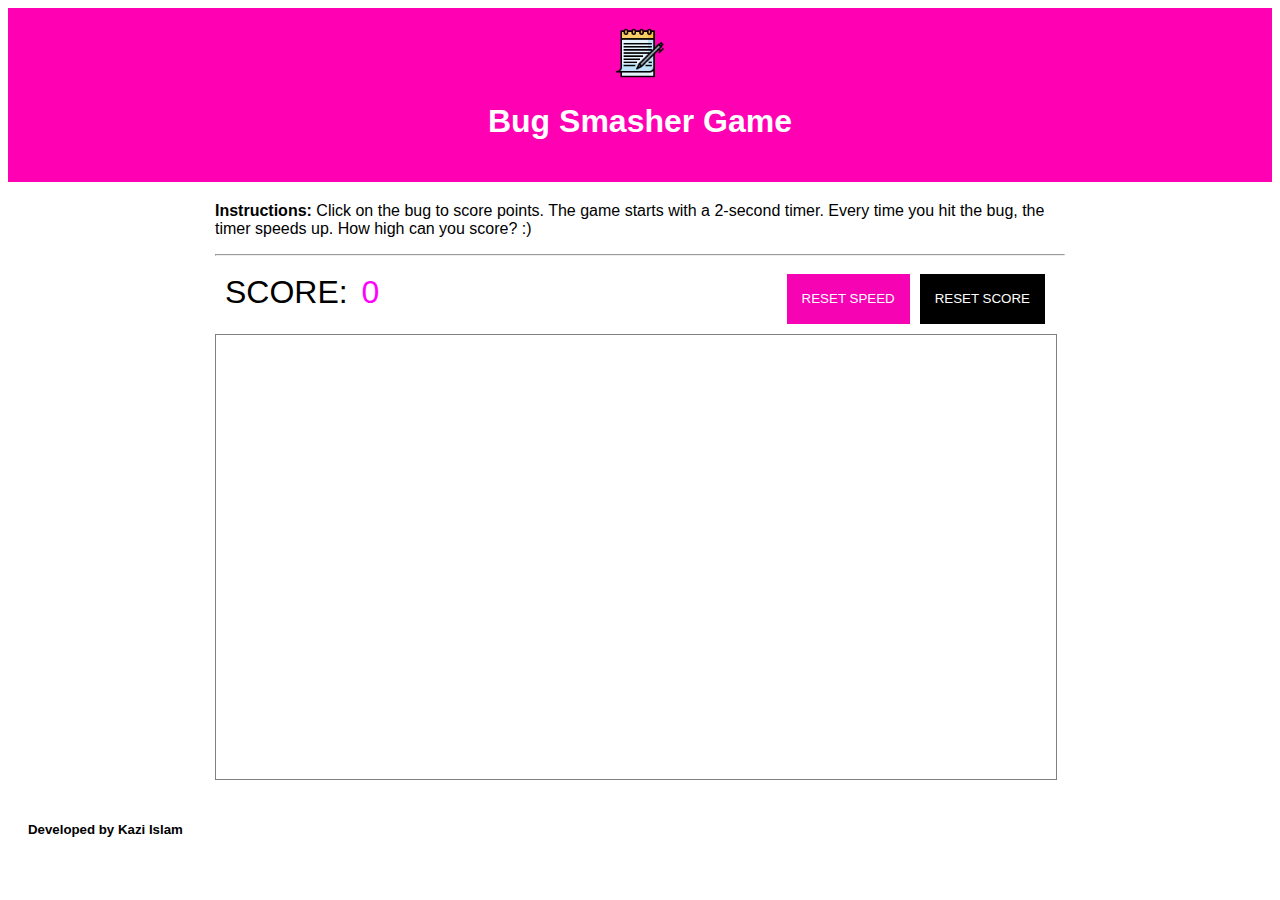
<file: bug-smasher/index.html>
<!DOCTYPE html>
<html lang="en">
  <head>
    <meta charset="UTF-8" />
    <meta name="viewport" content="width=device-width, initial-scale=1.0" />
    <title>Bug Smasher Game</title>
    <link rel="stylesheet" href="index.css" />
    <link rel="icon" type="image/x-icon" href="assets/pad.png" />
    <script src="game.js" defer></script>
  </head>
  <body>
    <div class="header mb-20">
      <div class="middle">
        <img src="assets/note-pad.png" alt="logo" class="logo" />
        <h1>Bug Smasher Game</h1>
      </div>
    </div>

    <div class="canvas-container">
      <p>
        <strong>Instructions:</strong> Click on the bug to score points. The
        game starts with a 2-second timer. Every time you hit the bug, the timer
        speeds up. How high can you score? :)
      </p>
      <hr />
      <div class="canvas-top">
        <div style="flex-grow: 1">
          <span style="font-size: 2rem; margin-right: 5px">SCORE: </span
          ><label class="score-label" id="scoreLabel">0</label>
        </div>
        <div class="reset-buttons-div">
          <button id="resetSpeed" class="reset-speed">RESET SPEED</button>
          <button id="resetScore" class="reset-score">RESET SCORE</button>
        </div>
      </div>

      <div class="main-canvas" id="gameCanvas"></div>
    </div>
    <div class="footer" style="padding: 20px; align-items: center">
      <h5>Developed by Kazi Islam</h5>
    </div>
  </body>
</html>
</file>
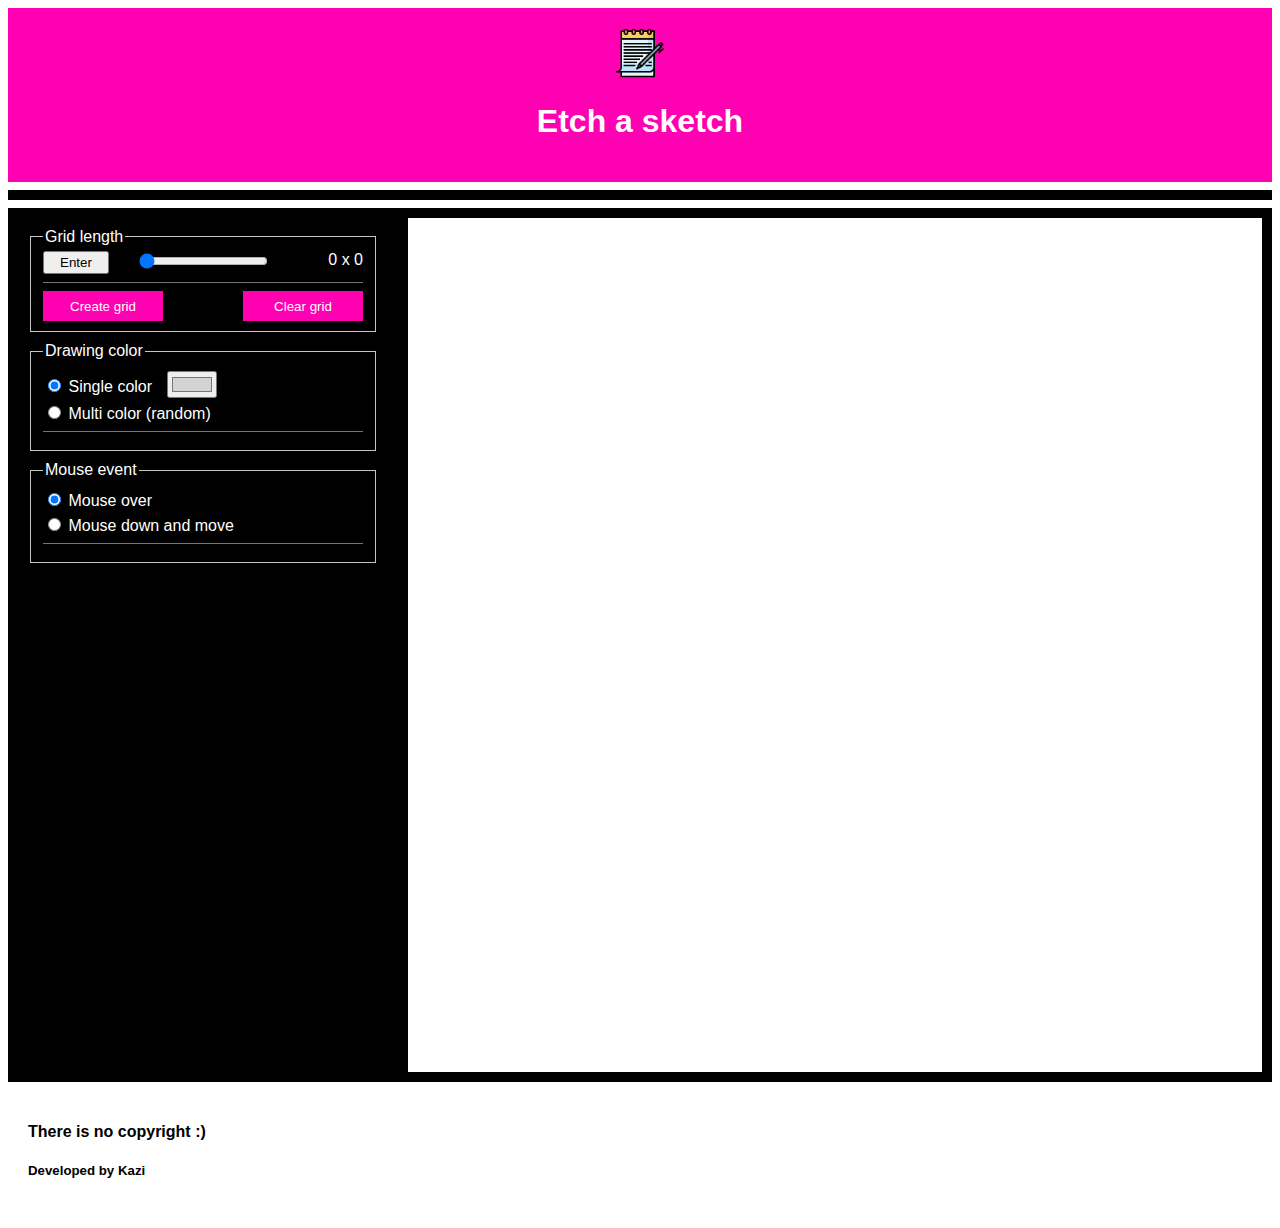
<file: etch-a-sketch/index.html>
<!DOCTYPE html>
<html lang="en">
  <head>
    <meta charset="UTF-8" />
    <meta name="viewport" content="width=device-width, initial-scale=1.0" />
    <title>Etch a sketch</title>
    <script src="index.js" defer></script>
    <link rel="stylesheet" href="index.css" />
    <link rel="icon" type="image/x-icon" href="assets/pad.png" />
  </head>
  <body>
    <div class="header">
      <div></div>
      <div class="middle">
        <img src="assets/note-pad.png" alt="logo" class="logo" />
        <h1>Etch a sketch</h1>
      </div>
      <div></div>
    </div>
    <hr class="thick" />
    <div id="container" class="container">
      <div class="left-panel">
        <fieldset>
          <legend>Grid length</legend>
          <div class="grid-length">
            <div class="btn-grid-length">
              <button type="button" id="btnGridLength">Enter</button>
            </div>
            <div class="input-range-slider">
              <input
                type="range"
                min="1"
                max="100"
                value="0"
                id="inputRangeSlider"
              />
            </div>
            <div class="grid-length-value text-right-align">
              <label id="lblGridLength">0</label>
              <span class=""> x </span>
              <label id="lblGridLengthRepeat">0</label>
            </div>
          </div>
          <hr class="thin" />
          <div class="create-grid-buttons">
            <div>
              <button id="btnCreateGrid" class="create-grid-button">
                Create grid
              </button>
            </div>
            <div>
              <button id="btnClearGrid" class="clear-grid-button">
                Clear grid
              </button>
            </div>
          </div>
        </fieldset>
        <fieldset class="mt-10">
          <legend>Drawing color</legend>
          <div class="mt-5 mb-5">
            <input
              type="radio"
              id="rdoSingleColor"
              name="colorSelection"
              class="single-color"
              checked
            />
            <label for="rdoSingleColor">Single color</label>
            <input type="color" id="colorCode" value="#d3d3d3" class="ml-10" />
          </div>
          <div class="mt-5 mb-5">
            <input
              type="radio"
              id="rdoMultiColor"
              name="colorSelection"
              class="multi-color"
            />
            <label for="rdoMultiColor">Multi color (random)</label>
          </div>
          <hr class="thin" />
        </fieldset>
        <fieldset class="mt-10">
          <legend>Mouse event</legend>
          <div class="mt-5 mb-5">
            <input
              type="radio"
              id="rdoMouseOver"
              name="mouseEvent"
              class=""
              checked
            />
            <label for="rdoMouseOver">Mouse over</label>
          </div>
          <div class="mt-5 mb-5">
            <input type="radio" id="rdoMouseDown" name="mouseEvent" class="" />
            <label for="rdoMouseDown">Mouse down and move</label>
          </div>
          <hr class="thin" />
        </fieldset>
      </div>
      <div class="right-panel">
        <div id="gridContainer" class="grid-container"></div>
      </div>
    </div>
    <div class="footer" style="padding: 20px; align-items: center">
      <h4>There is no copyright :)</h4>
      <h5>Developed by Kazi</h5>
    </div>
  </body>
</html>
</file>
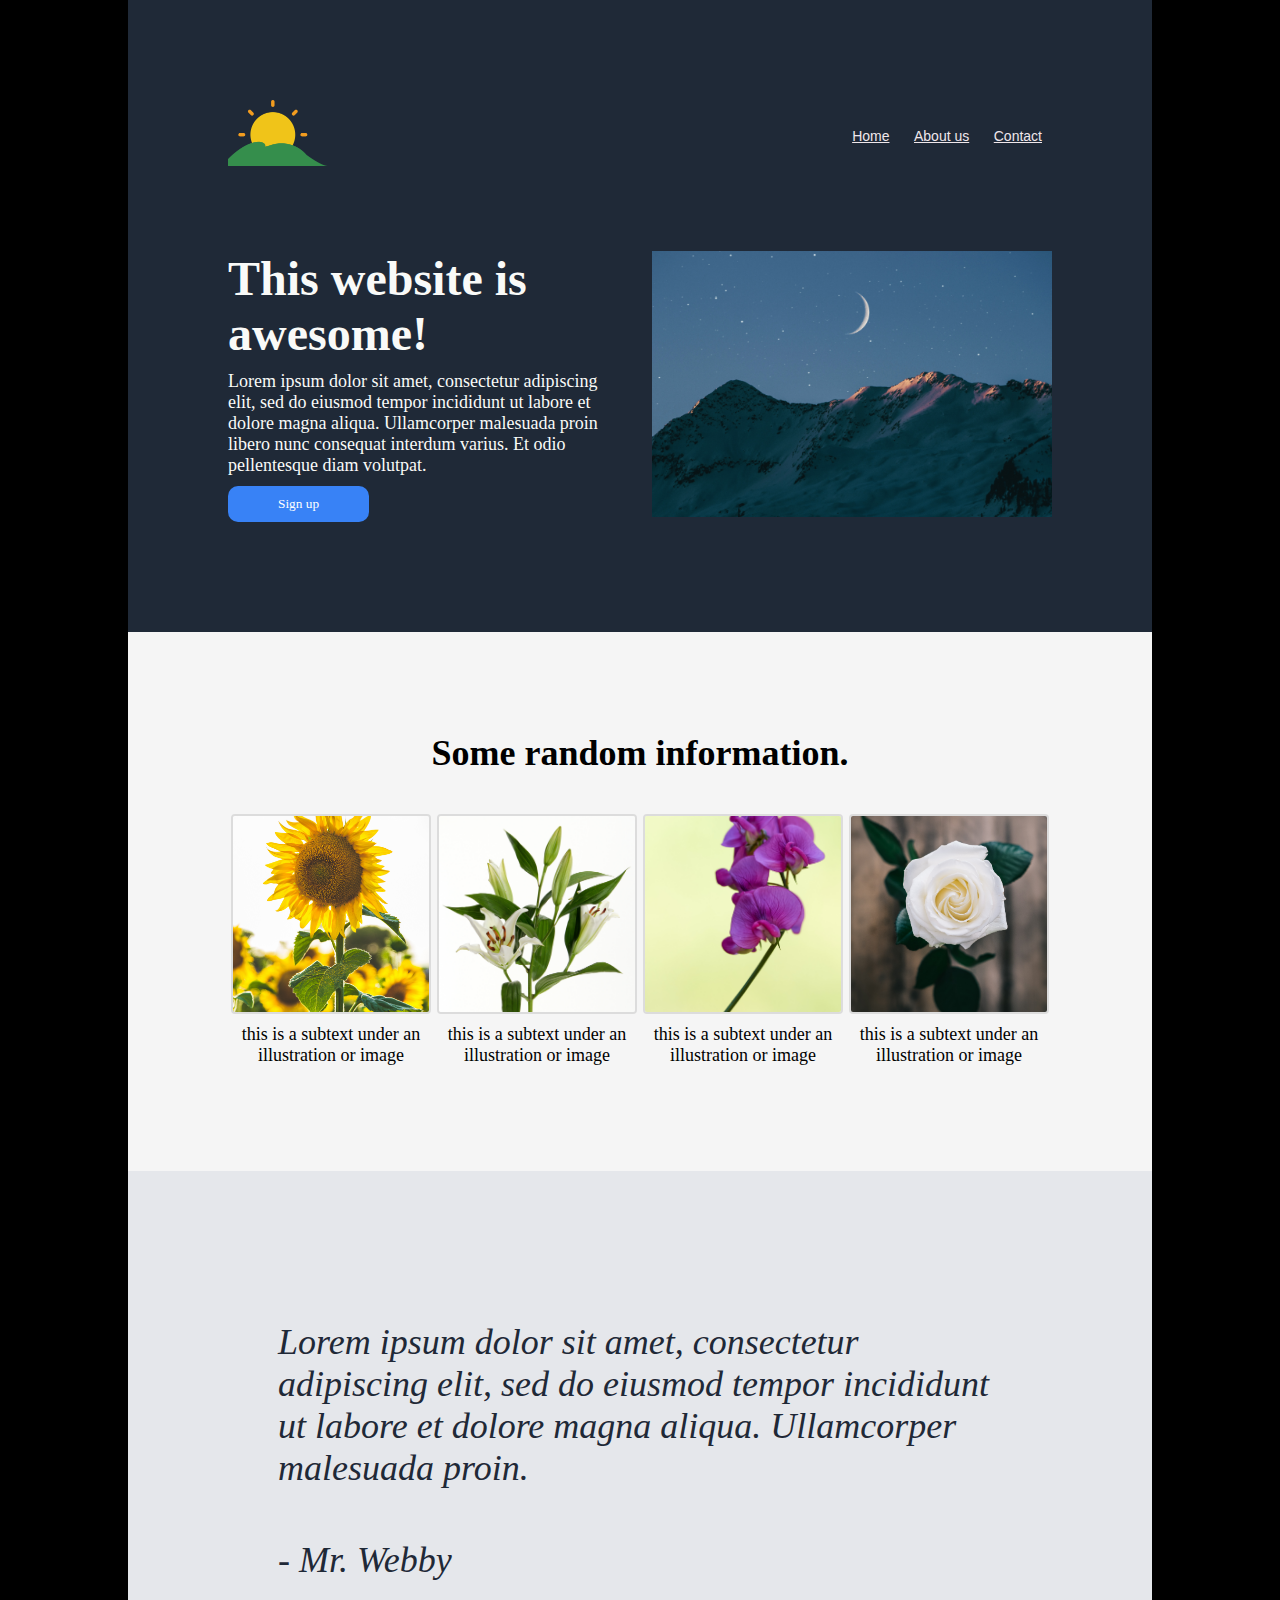
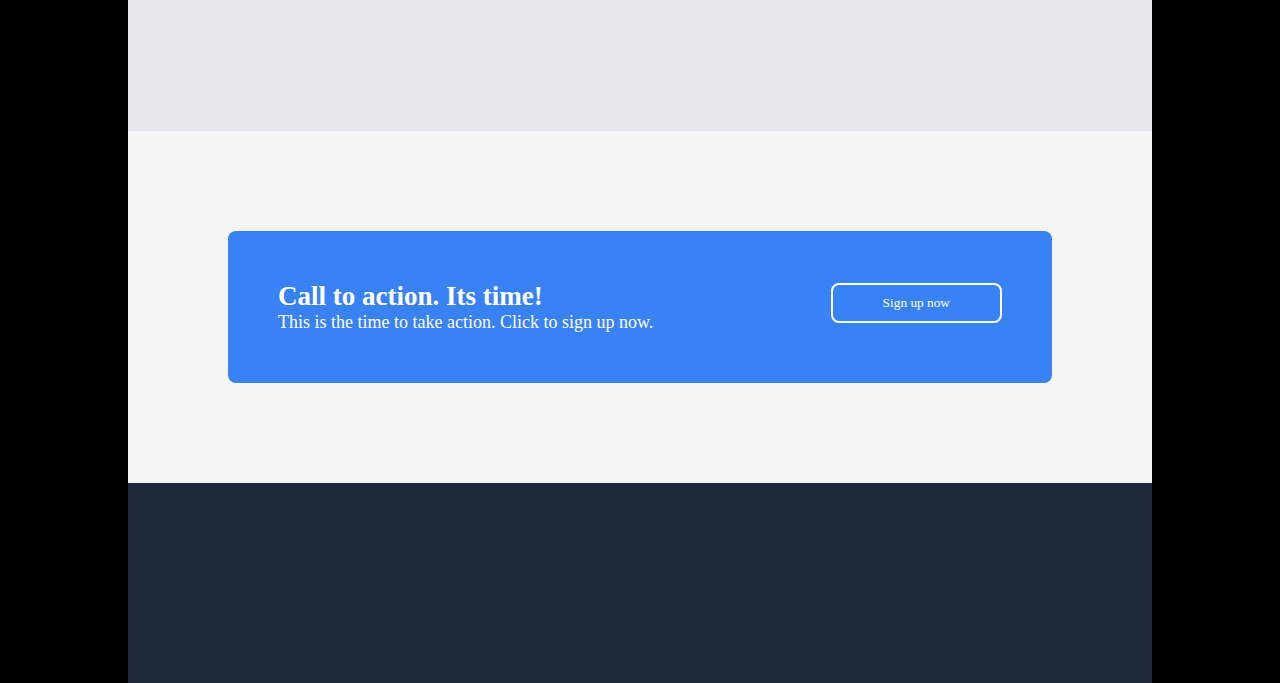
<file: html-flex/index.html>
<!DOCTYPE html>
<html lang="en">
  <head>
    <meta charset="UTF-8" />
    <meta name="viewport" content="width=100vw, initial-scale=1.0" />
    <title>Flex tutorial</title>
    <link rel="stylesheet" href="index.css" />
    <style>
      * {
        margin: 0;
        padding: 0;
        box-sizing: border-box;
        /*border: 2px solid goldenrod;*/
        font-family: Roboto;
      }

      body {
        background-color: black;
        font-family: Roboto;
        font-size: 18px;
        font-weight: 300;
      }

      .container {
        margin: auto 10%;
        align-items: center;
        display: flex;
        flex-direction: column;
      }

      .logo {
        width: 100px;
        height: auto;
      }

      a {
        font-family: Roboto, Arial, Helvetica, sans-serif;
        color: #efe7eb;
      }

      .default-margin {
        margin-bottom: 10px;
      }

      .default-padding {
        padding: 100px;
      }

      .section {
        width: 100%;
      }

      .header,
      .footer {
        background-color: #1f2937;
      }

      .header-top,
      .header-hero {
        display: flex;
        justify-content: space-between;
      }

      .header-top {
        align-items: center;
      }

      .header-top > div > ul li {
        display: inline;
        list-style-type: none;
        padding: 10px;
        font-size: 14px;
      }

      .header-hero {
        align-items: top;
        margin-top: 80px;
        flex: 1;

        color: #f9faf8;
      }

      .header-hero .hero-left {
        margin-right: 40px;
      }

      .header-hero .hero-right img {
        width: 400px;
        height: auto;
      }

      .header-hero h1 {
        font-size: 48px;
        font-weight: 800;
      }

      .sign-up-button {
        border-radius: 10px;
        color: white;
        background-color: #3882f6;
        padding: 10px 50px;
        border: 0px;
      }

      .random-info,
      .call-to-action-section {
        background-color: whitesmoke;
      }

      .random-header {
        font-size: 36px;
        font-weight: bold;
        color: black;
        margin-bottom: 40px;
        text-align: center;
      }

      .random-box-area {
        display: flex;
        flex-direction: row;
        justify-content: space-around;
        align-items: center;
      }

      .random-box img {
        object-fit: cover;
        width: 200px;
        height: 200px;
        border: 2px solid #dcdcdc;
        border-radius: 4px;
      }

      .random-box-area p {
        text-align: center;
        padding: 5px;
        flex-wrap: wrap;
        width: 200px;
      }

      .comment-section {
        background-color: #e5e7eb;
      }

      .comment-section p {
        font-size: 36px;
        color: #1f2937;
        font-style: italic;
        padding: 0 50px;
        margin: 50px 0;
      }

      .call-to-action-section .content {
        border-radius: 8px;
        background-color: #3882f6;
        display: flex;
        padding: 50px;
        justify-content: space-between;
        align-items: end;
        color: white;
      }

      .call-to-action-section button {
        border-radius: 8px;
        border: 2px solid white;
      }

      .footer {
        color: white;
        text-align: center;
      }
    </style>
  </head>

  <body>
    <div class="container">
      <div class="section">
        <div class="header default-padding">
          <div class="header-top">
            <div><img src="./images/logo-2.png" alt="logo" class="logo" /></div>
            <div>
              <ul>
                <li><a href="index.html">Home</a></li>
                <li><a href="index.html">About us</a></li>
                <li><a href="index.html">Contact</a></li>
              </ul>
            </div>
          </div>
          <div class="header-hero">
            <div class="hero-left">
              <h1 class="default-margin">This website is <br />awesome!</h1>
              <p class="default-margin">
                Lorem ipsum dolor sit amet, consectetur adipiscing elit, sed do
                eiusmod tempor incididunt ut labore et dolore magna aliqua.
                Ullamcorper malesuada proin libero nunc consequat interdum
                varius. Et odio pellentesque diam volutpat.
              </p>
              <button class="default-margin sign-up-button">Sign up</button>
            </div>
            <div class="hero-right">
              <img src="./images/crescent-image.jpg" alt="Place for image" />
            </div>
          </div>
        </div>
      </div>
      <div class="section">
        <div class="random-info default-padding">
          <p class="random-header">Some random information.</p>
          <div class="random-box-area">
            <div>
              <div class="random-box">
                <img style="object-fit: cover" src="./images/sunflower.jpeg" />
              </div>
              <p>this is a subtext under an illustration or image</p>
            </div>
            <div>
              <div class="random-box">
                <img style="object-fit: cover" src="./images/lily.jpeg" />
              </div>
              <p>this is a subtext under an illustration or image</p>
            </div>
            <div>
              <div class="random-box">
                <img style="object-fit: cover" src="./images/beans.jpeg" />
              </div>
              <p>this is a subtext under an illustration or image</p>
            </div>
            <div>
              <div class="random-box">
                <img style="object-fit: cover" src="./images/rose.jpeg" />
              </div>
              <p>this is a subtext under an illustration or image</p>
            </div>
          </div>
        </div>
      </div>
      <div class="section">
        <div class="comment-section default-padding">
          <p>
            Lorem ipsum dolor sit amet, consectetur adipiscing elit, sed do
            eiusmod tempor incididunt ut labore et dolore magna aliqua.
            Ullamcorper malesuada proin.
          </p>
          <p class="author">- Mr. Webby</p>
        </div>
      </div>
      <div class="section">
        <div class="call-to-action-section default-padding">
          <div class="content">
            <div>
              <h2>Call to action. Its time!</h2>
              <p>This is the time to take action. Click to sign up now.</p>
            </div>
            <div>
              <button class="default-margin sign-up-button">Sign up now</button>
            </div>
          </div>
        </div>
      </div>
      <div class="section">
        <div class="footer default-padding"></div>
      </div>
    </div>
  </body>
</html>
</file>
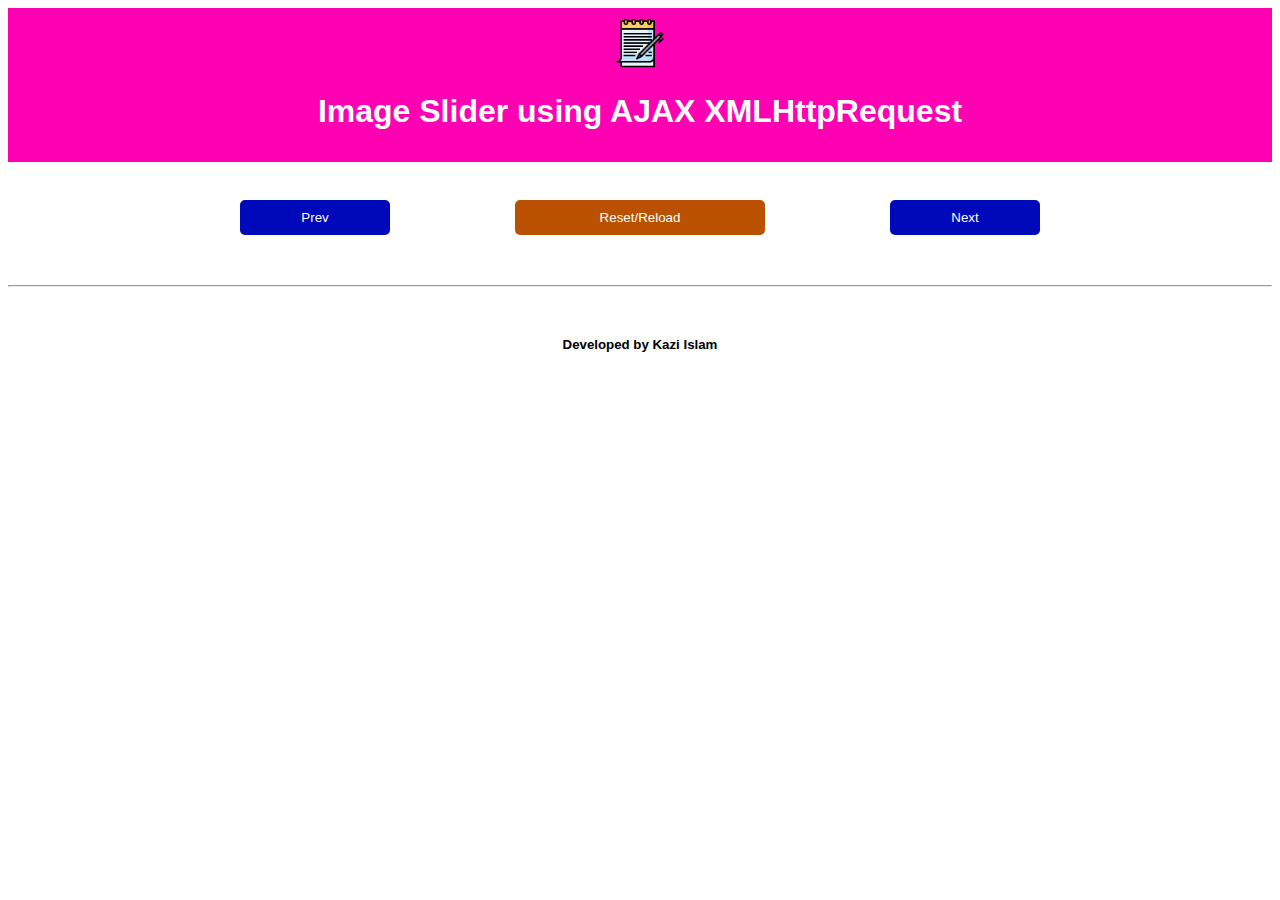
<file: slide-show-2/index.html>
<!DOCTYPE html>
<html lang="en">
  <head>
    <meta charset="UTF-8" />
    <meta http-equiv="X-UA-Compatible" content="IE=edge" />
    <meta name="viewport" content="width=device-width, initial-scale=1.0" />
    <link rel="stylesheet" href="styles.css" />
    <script src="script.js" defer></script>
    <title>Image Viewer</title>
  </head>
  <body>
    <div class="header mb-20">
      <div class="middle">
        <img src="assets/note-pad.png" alt="logo" class="logo" />
        <h1>Image Slider using AJAX XMLHttpRequest</h1>
      </div>
    </div>
    <!-- Slideshow container -->
    <div class="slideshow-container" id="container"></div>
    <br />

    <div class="buttonBlock">
      <button id="btnPrev">Prev</button>
      <button id="btnReload" class="reloadButton">Reset/Reload</button>
      <button id="btnNext">Next</button>
    </div>

    <hr />
    <div class="footer" style="padding: 20px; justify-content: space-around">
      <h5>Developed by Kazi Islam</h5>
    </div>
  </body>
</html>
</file>
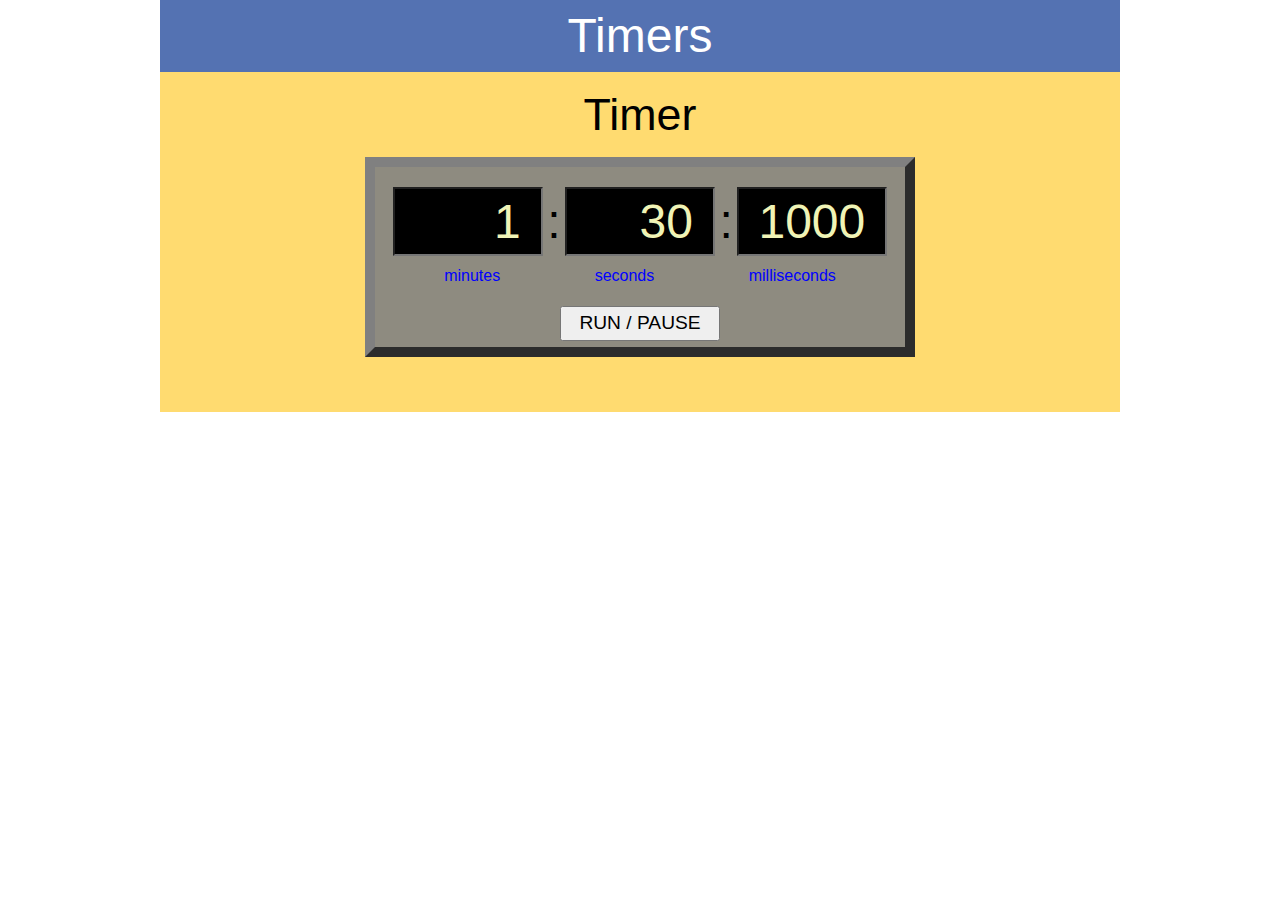
<file: timer/index.html>
<!DOCTYPE html>
<html>
  <head>
    <!-- Kazi Islam; 301163646 -->
    <meta charset="utf-8" />
    <meta name="viewport" content="width=device-width,initial-scale=1.0" />
    <title>Timers</title>
    <link rel="stylesheet" href="styles.css" />
  </head>
  <body>
    <header>
      <h1>Timers</h1>
    </header>
    <section>
      <h1>Timer</h1>
      <div id="timerClock">
        <input
          id="minutesBox"
          type="number"
          value="1"
          min="0"
          max="10"
          step="1"
        />
        <span id="separator">:</span>
        <input
          id="secondsBox"
          type="number"
          value="30"
          min="0"
          max="59"
          step="1"
        />
        <span id="separator2">:</span>
        <input
          id="millisecondsBox"
          type="number"
          value="1000"
          min="0"
          max="999"
          step="1"
        />
        <br />
        <span id="minLabel">minutes</span>
        <span id="secLabel">seconds</span>
        <span id="millisecLabel">milliseconds</span>
        <input id="runPauseButton" type="button" value="RUN / PAUSE" />
      </div>
    </section>
    <script src="index.js"></script>
  </body>
</html>
</file>
<file: bug-smasher/index.css>
:root {
  --magenta: #ff00b3;
  --black: #000;
  --white: #fff;
  --light-gray: #f1f1f1;
  --border-thin-gray: 1px solid #757575;
  --border-thick-black: 10px solid #000;
}

body * {
  font-family: "Lucida Sans", "Lucida Sans Regular", "Lucida Grande",
    "Lucida Sans Unicode", Verdana, sans-serif;
}
fieldset {
  border: 1px solid rgb(198, 198, 198);
}
hr.thick {
  border: 0;
  border-top: var(--border-thick-black);
}
hr.thin {
  border: 0;
  border-top: var(--border-thin-gray);
}
button {
  padding: 2px 15px 2px 15px;
}

.text-right-align {
  text-align: right;
}

.header {
  padding: 20px 0;
  text-align: center;
  background-color: var(--magenta);
  color: var(--white);
  display: flex;
}
.header div {
  flex: 1;
}
.header .middle {
  flex-grow: 2;
}
.header img {
  width: 50px;
  height: auto;
}

.container {
  display: flex;
}
.container div {
  flex: 1;
}
.container .left-panel {
  padding: 20px;
  background-color: var(--black);
  color: var(--white);
  min-width: 325px;
  max-width: 350px;
}
.grid-length {
  display: flex;
}
.grid-length div {
  flex: 1;
}
.create-grid-buttons {
  display: flex;
  justify-content: space-between;
}
.create-grid-buttons div {
  flex: 1;
}
.create-grid-buttons > div > .create-grid-button,
.clear-grid-button {
  width: 120px;
  height: 30px;
  background-color: var(--magenta);
  color: var(--white);
  border: none;
}
.create-grid-buttons > div:first-child {
  text-align: left;
}
.create-grid-buttons > div:last-child {
  text-align: right;
}

.container .right-panel {
  flex-grow: 2;
  border: var(--border-thick-black);
}

.grid-container {
  display: flex;
  flex-wrap: wrap;
  /*width: 400px;
    height: 400px;*/
}
.grid-container > table {
  /*border: 3px solid rgb(224, 29, 29);*/
  border-collapse: collapse;
  width: 100%;
  table-layout: fixed;
}
.grid-container > table td {
  border: 2px solid var(--magenta);
  width: auto;
}

.reset-buttons-div {
  display: flex;
  justify-content: center;
  height: 50px;
}
.reset-speed {
  background-color: #f603b3;
  border: none;
  margin-right: 10px;
  color: #fff;
}
.reset-score {
  background-color: #000000;
  border: none;
  margin-right: 10px;
  color: #fff;
}
.score-label {
  font-size: 2rem;
  color: magenta;
}

.canvas-container {
  width: 850px;
  margin: 0 auto;
}
.main-canvas {
  padding: 20px;
  border: 1px solid grey;
  width: 800px;
}
.canvas-top {
  display: flex;
  padding: 10px;
}

/*#region Utility CSS */
.mr-5 {
  margin-right: 5px;
}
.ml-5 {
  margin-left: 5px;
}
.mt-5 {
  margin-top: 5px;
}
.mb-5 {
  margin-bottom: 5px;
}
.mr-10 {
  margin-right: 10px;
}
.ml-10 {
  margin-left: 10px;
}
.mt-10 {
  margin-top: 10px;
}
.mb-10 {
  margin-bottom: 10px;
}
.mr-15 {
  margin-right: 15px;
}
.ml-15 {
  margin-left: 15px;
}
.mt-15 {
  margin-top: 15px;
}
.mb-15 {
  margin-bottom: 15px;
}
.mr-20 {
  margin-right: 20px;
}
.ml-20 {
  margin-left: 20px;
}
.mt-20 {
  margin-top: 20px;
}
.mb-20 {
  margin-bottom: 20px;
}

.pr-5 {
  padding-right: 5px;
}
.pl-5 {
  padding-left: 5px;
}
.pt-5 {
  padding-top: 5px;
}
.pb-5 {
  padding-bottom: 5px;
}
.pr-10 {
  padding-right: 10px;
}
.pl-10 {
  padding-left: 10px;
}
.pt-10 {
  padding-top: 10px;
}
.pb-10 {
  padding-bottom: 10px;
}
.pr-15 {
  padding-right: 15px;
}
.pl-15 {
  padding-left: 15px;
}
.pt-15 {
  padding-top: 15px;
}
.pb-15 {
  padding-bottom: 15px;
}
.pr-20 {
  padding-right: 20px;
}
.pl-20 {
  padding-left: 20px;
}
.pt-20 {
  padding-top: 20px;
}
.pb-20 {
  padding-bottom: 20px;
}
/*#endregion */
</file>
<file: etch-a-sketch/index.css>
:root {
  --magenta: #ff00b3;
  --black: #000;
  --white: #fff;
  --light-gray: #f1f1f1;
  --border-thin-gray: 1px solid #757575;
  --border-thick-black: 10px solid #000;
}

body * {
  font-family: "Lucida Sans", "Lucida Sans Regular", "Lucida Grande",
    "Lucida Sans Unicode", Verdana, sans-serif;
}
fieldset {
  border: 1px solid rgb(198, 198, 198);
}
hr.thick {
  border: 0;
  border-top: var(--border-thick-black);
}
hr.thin {
  border: 0;
  border-top: var(--border-thin-gray);
}
button {
  padding: 2px 15px 2px 15px;
}

.text-right-align {
  text-align: right;
}

.header {
  padding: 20px 0;
  text-align: center;
  background-color: var(--magenta);
  color: var(--white);
  display: flex;
}
.header div {
  flex: 1;
}
.header .middle {
  flex-grow: 2;
}
.header img {
  width: 50px;
  height: auto;
}

.container {
  display: flex;
}
.container div {
  flex: 1;
}
.container .left-panel {
  padding: 20px;
  background-color: var(--black);
  color: var(--white);
  min-width: 325px;
  max-width: 350px;
}
.grid-length {
  display: flex;
}
.grid-length div {
  flex: 1;
}
.create-grid-buttons {
  display: flex;
  justify-content: space-between;
}
.create-grid-buttons div {
  flex: 1;
}
.create-grid-buttons > div > .create-grid-button,
.clear-grid-button {
  width: 120px;
  height: 30px;
  background-color: var(--magenta);
  color: var(--white);
  border: none;
}
.create-grid-buttons > div:first-child {
  text-align: left;
}
.create-grid-buttons > div:last-child {
  text-align: right;
}

.container .right-panel {
  flex-grow: 2;
  border: var(--border-thick-black);
}

.grid-container {
  display: flex;
  flex-wrap: wrap;
  /*width: 400px;
  height: 400px;*/
}
.grid-container > .box {
  border-top: 1px solid rgb(243, 243, 243);
  border-right: none;
  border-bottom: none;
  border-left: 1px solid rgb(243, 243, 243);
  flex: 0 0 auto;
}

/*#region Utility CSS */
.mr-5 {
  margin-right: 5px;
}
.ml-5 {
  margin-left: 5px;
}
.mt-5 {
  margin-top: 5px;
}
.mb-5 {
  margin-bottom: 5px;
}
.mr-10 {
  margin-right: 10px;
}
.ml-10 {
  margin-left: 10px;
}
.mt-10 {
  margin-top: 10px;
}
.mb-10 {
  margin-bottom: 10px;
}
.mr-15 {
  margin-right: 15px;
}
.ml-15 {
  margin-left: 15px;
}
.mt-15 {
  margin-top: 15px;
}
.mb-15 {
  margin-bottom: 15px;
}
.mr-20 {
  margin-right: 20px;
}
.ml-20 {
  margin-left: 20px;
}
.mt-20 {
  margin-top: 20px;
}
.mb-20 {
  margin-bottom: 20px;
}

.pr-5 {
  padding-right: 5px;
}
.pl-5 {
  padding-left: 5px;
}
.pt-5 {
  padding-top: 5px;
}
.pb-5 {
  padding-bottom: 5px;
}
.pr-10 {
  padding-right: 10px;
}
.pl-10 {
  padding-left: 10px;
}
.pt-10 {
  padding-top: 10px;
}
.pb-10 {
  padding-bottom: 10px;
}
.pr-15 {
  padding-right: 15px;
}
.pl-15 {
  padding-left: 15px;
}
.pt-15 {
  padding-top: 15px;
}
.pb-15 {
  padding-bottom: 15px;
}
.pr-20 {
  padding-right: 20px;
}
.pl-20 {
  padding-left: 20px;
}
.pt-20 {
  padding-top: 20px;
}
.pb-20 {
  padding-bottom: 20px;
}
/*#endregion */
</file>
<file: html-flex/index.css>

</file>
<file: slide-show-2/styles.css>
* {
  box-sizing: border-box;
}
:root {
  --magenta: #ff00b3;
  --black: #000;
  --white: #fff;
  --light-gray: #f1f1f1;
  --border-thin-gray: 1px solid #757575;
  --border-thick-black: 10px solid #000;
}

body * {
  font-family: "Lucida Sans", "Lucida Sans Regular", "Lucida Grande",
    "Lucida Sans Unicode", Verdana, sans-serif;
}

.text-right-align {
  text-align: right;
}

.header {
  padding: 10px 0;
  text-align: center;
  background-color: var(--magenta);
  color: var(--white);
  display: flex;
  margin-bottom: 20px;
}
.header div {
  flex: 1;
}
.header .middle {
  flex-grow: 2;
}
.header img {
  width: 50px;
  height: auto;
}
/* Slideshow container */
.slideshow-container {
  max-width: 800px;
  position: relative;
  margin: auto;
}

/* Hide the images by default */
.mySlides {
  /*display: none;*/
}

.hideSlide {
  display: none;
}

.image {
  width: 800px;
  height: 400px;
  object-fit: cover;
}

/* Next & previous buttons */
.prev,
.next {
  cursor: pointer;
  position: absolute;
  top: 50%;
  width: auto;
  margin-top: -22px;
  padding: 16px;
  color: white;
  font-weight: bold;
  font-size: 18px;
  transition: 0.6s ease;
  border-radius: 0 3px 3px 0;
  user-select: none;
}

/* Position the "next button" to the right */
.next {
  right: 0;
  border-radius: 3px 0 0 3px;
}

/* On hover, add a black background color with a little bit see-through */
.prev:hover,
.next:hover {
  background-color: rgba(0, 0, 0, 0.8);
}

/* Caption text */
.text {
  color: #f2f2f2;
  font-size: 15px;
  padding: 8px 12px;
  position: absolute;
  bottom: 8px;
  width: 100%;
  text-align: center;
}

/* Number text (1/3 etc) */
.numbertext {
  color: #f2f2f2;
  font-size: 12px;
  padding: 8px 12px;
  position: absolute;
  top: 0;
}

/* The dots/bullets/indicators */
.dot {
  cursor: pointer;
  height: 15px;
  width: 15px;
  margin: 0 2px;
  background-color: #bbb;
  border-radius: 50%;
  display: inline-block;
  transition: background-color 0.6s ease;
}

.active,
.dot:hover {
  background-color: #717171;
}

/* Fading animation */
.fade {
  animation-name: fade;
  animation-duration: 1.5s;
}

@keyframes fade {
  from {
    opacity: 0.4;
  }
  to {
    opacity: 1;
  }
}

.footer {
  text-align: center;
}

.buttonBlock {
  width: 800px;
  margin: 0 auto;
  border: 0px solid black;
  display: flex;
  justify-content: space-between;
  margin-bottom: 50px;
}
button {
  background-color: #0009ba;
  color: #fff;
  padding: 10px;
  width: 150px;
  border: none;
  border-radius: 5px;
  cursor: pointer;
}
.reloadButton {
  background-color: #ba5100;
  width: 250px;
}
</file>
<file: timer/styles.css>
/*
Kazi Islam
301163646
*/

/* apply a natural box layout model to all elements */
* {
  -moz-box-sizing: border-box;
  -webkit-box-sizing: border-box;
  box-sizing: border-box;
}
/* reset rules */
html,
body,
div,
span,
applet,
object,
iframe,
h1,
h2,
h3,
h4,
h5,
h6,
p,
blockquote,
pre,
a,
abbr,
acronym,
address,
big,
cite,
code,
del,
dfn,
em,
img,
ins,
kbd,
q,
s,
samp,
small,
strike,
strong,
sub,
sup,
tt,
var,
b,
u,
i,
center,
dl,
dt,
dd,
ol,
ul,
li,
fieldset,
form,
label,
legend,
table,
caption,
tbody,
tfoot,
thead,
tr,
th,
td,
article,
aside,
canvas,
details,
embed,
figure,
figcaption,
footer,
header,
hgroup,
menu,
nav,
output,
ruby,
section,
summary,
time,
mark,
audio,
video {
  margin: 0;
  padding: 0;
  border: 0;
  font-size: 100%;
  font: inherit;
  vertical-align: baseline;
}
/* HTML5 display-role reset for older browsers */
article,
aside,
details,
figcaption,
figure,
footer,
header,
hgroup,
menu,
nav,
section {
  display: block;
}
body {
  line-height: 1;
  width: 960px;
  background: white;
  margin: 0 auto;
  font-family: Verdana, Geneva, sans-serif;
}
ol,
ul {
  list-style: none;
}
/* page header */
header {
  background: #5472b2;
  width: 100%;
  color: #ffffff;
  font-size: 48px;
  text-align: center;
  line-height: 1.5em;
  margin-bottom: 0;
}
/*-------------------- Project Styles ------------------*/
section {
  background-color: #ffdb70;
  margin-top: 0;
  padding-bottom: 20px;
  user-select: none;
  height: 340px;
}
section h1 {
  font-size: 2.8em;
  text-align: center;
  margin: 0;
  padding: 20px 0;
}
div#timerClock {
  display: block;
  margin: 0 auto;
  width: 550px;
  background-color: rgba(130, 130, 130, 0.9);
  text-align: center;
  height: 200px;
  border: 10px outset gray;
}
input#minutesBox,
input#secondsBox,
input#millisecondsBox {
  font-size: 3em;
  display: inline-block;
  width: 150px;
  text-align: right;
  padding: 5px;
  background-color: black;
  color: #f0f4b6;
  margin-top: 20px;
}
span#separator,
span#separator2 {
  display: inline-block;
  font-size: 3em;
  text-align: center;
}
span#minLabel,
span#secLabel,
span#millisecLabel {
  display: inline-block;
  margin: 12px 45px;
  color: blue;
}
input#runPauseButton {
  font-size: 1.2em;
  display: block;
  width: 160px;
  height: 35px;
  margin: 10px auto;
  cursor: pointer;
}

input#millisecsInput {
  font-size: 3em;
  display: inline-block;
  width: 90px;
  text-align: right;
  padding: 5px;
  background-color: black;
  color: #f0f4b6;
  margin-top: 20px;
}
</file>
